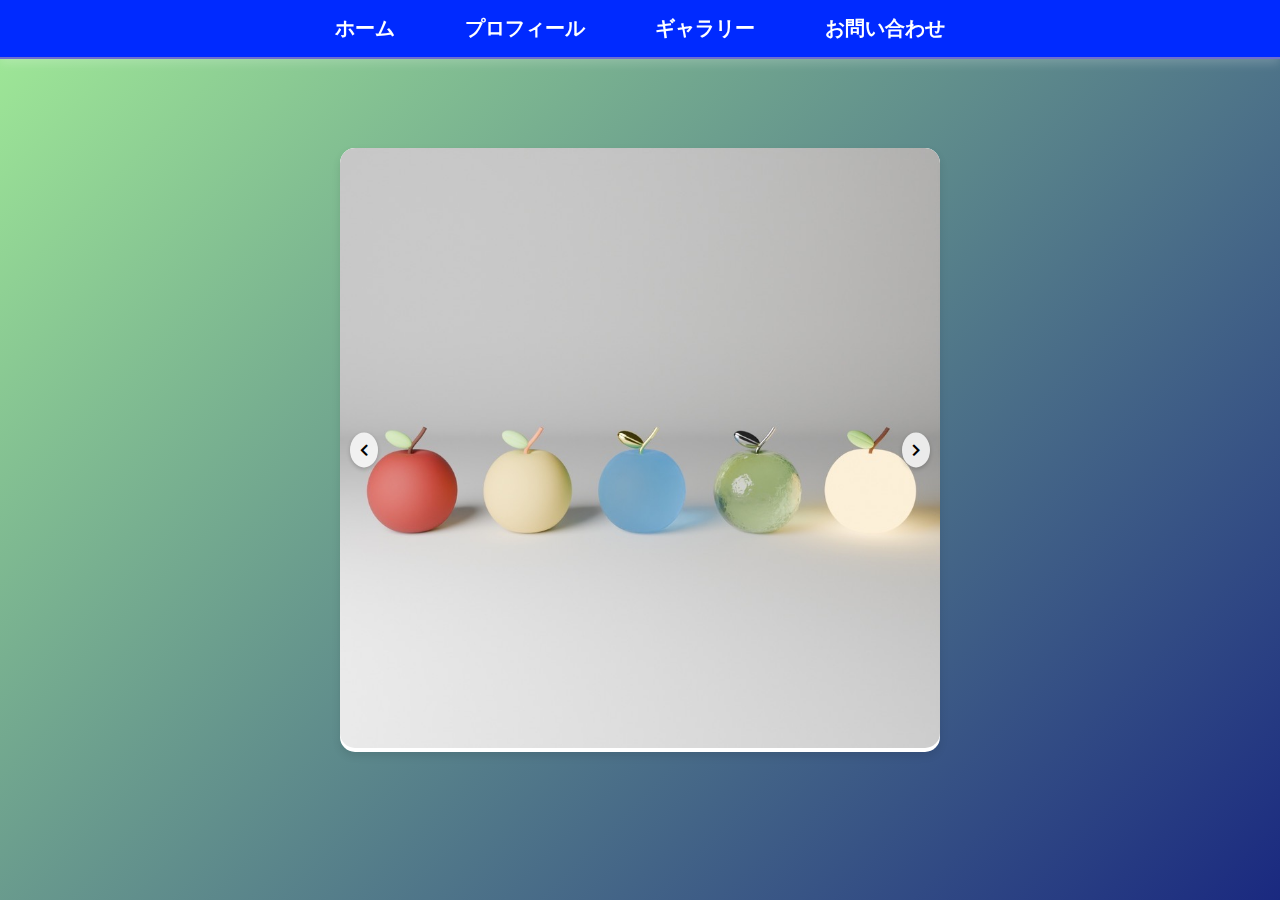
<file: 3d.html>
<!DOCTYPE html>
<html lang="ja">
<head>
    <meta charset="UTF-8">
    <meta name="viewport" content="width=device-width, initial-scale=1.0">
    <title>3D作品 - ヘルプマークポートフォリオ</title>
    <link rel="stylesheet" href="3d.css">

    <!-- ファビコンの設定 -->
    <link rel="icon" href="kuma.png" sizes="192x192">
    <link rel="icon" href="kuma.png" sizes="96x96">
    
    <!-- Apple Touch Icon -->
    <link rel="apple-touch-icon" href="kuma.png" sizes="180x180">
    <link rel="stylesheet" href="https://cdnjs.cloudflare.com/ajax/libs/font-awesome/5.15.4/css/all.min.css">
    
</head>
<body>
    
    <div class="container">
        <!-- デスクトップメニュー -->
        <nav class="desktop-menu">
            <ul>
                <li><a href="index.html">ホーム</a></li>
                <li><a href="pro.html">プロフィール</a></li>
                <li><a href="gyara.html">ギャラリー</a></li>
                <li><a href="otoi.html">お問い合わせ</a></li>
            </ul>
        </nav>
        
        <!-- モバイルメニュー（ハンバーガー） -->
        <div class="hamburger-menu">
            <div class="menu-icon">
                <span class="menu-icon-part"></span>
                <span class="menu-icon-part"></span>
                <span class="menu-icon-part"></span>
                <span class="icon-decoration"></span>
                <span class="icon-decoration"></span>
            </div>
            <nav class="nav-menu">
                <ul>
                    <li><a href="index.html">ホーム</a></li>
                    <li><a href="pro.html">プロフィール</a></li>
                    <li><a href="gyara.html">ギャラリー</a></li>
                    <li><a href="otoi.html">お問い合わせ</a></li>
                </ul>
            </nav>
        </div>
        <div class="circle"></div>
    </div>

    <div class="slideshow-container">
        <div class="slideshow">
            <div class="slide"><img src="FE908B13-ED56-412A-9B31-6EDEDE90083D_1_105_c.jpeg" alt="Slide 1"></div>
            <div class="slide"><img src="45762001-2F2B-489B-8CF5-AB6880805CC7_1_105_c.jpeg" alt="Slide 2"></div>
            <div class="slide"><img src="A4BD0CC9-A087-4126-9447-42A4A4F37CE5_1_105_c.jpeg" alt="Slide 3"></div>
            <div class="slide"><img src="C800B0ED-DB7A-40AB-91A4-83693BF0776D_1_105_c.jpeg" alt="Slide 4"></div>
            <div class="slide"><img src="FE908B13-ED56-412A-9B31-6EDEDE90083D_1_105_c.jpeg" alt="Slide 5"></div>
        </div>
        <button class="slideshow-control prev"><i class="fas fa-chevron-left"></i></button>
        <button class="slideshow-control next"><i class="fas fa-chevron-right"></i></button>
    </div>

    <script>
        const slideshow = document.querySelector('.slideshow');
        const slides = document.querySelectorAll('.slide');
        const totalSlides = slides.length;
        let currentSlideIndex = 0;

        document.querySelector('.next').addEventListener('click', () => {
            currentSlideIndex = (currentSlideIndex + 1) % totalSlides;
            updateSlideshow();
        });

        document.querySelector('.prev').addEventListener('click', () => {
            currentSlideIndex = (currentSlideIndex - 1 + totalSlides) % totalSlides;
            updateSlideshow();
        });

        function updateSlideshow() {
            slideshow.style.transform = `translateX(-${currentSlideIndex * 100}%)`;
        }
    </script>


    <script>
        document.querySelector('.menu-icon').addEventListener('click', function() {
            this.classList.toggle('active');
            document.querySelector('.nav-menu').classList.toggle('active');
        });
    </script>
</body>
</html>
</file>
<file: 3d.css>
body {
    margin: 0;
    width: 100%;
    height: 100%;
    /* 背景画像追加 */
    /* 画像を比率を保ったまま表示 */
    background-size: cover; 
    /* 画像を中央に */
    background-position: center;
    position: relative; /* 位置指定の基準を設定 */
    font-family: 'Segoe UI', Tahoma, Geneva, Verdana, sans-serif;
    background: linear-gradient(135deg, #a1eb97 0%, #1a2980 100%);
    color: #333;
    display: flex;
    justify-content: center;
    align-items: center;
    height: 100vh;
    overflow: hidden;
}

/* デスクトップメニュースタイル */
.desktop-menu {
    position: fixed;
    top: 0px;
    left: 0;
    width: 100%;
    z-index: 1000;
    background-color: rgb(0, 42, 255);
    padding: 15px 0;
    text-align: center;
    box-shadow: 0 4px 10px rgba(255, 255, 255, 0.2);
    border-bottom: 2px solid #706fcf;
}

.desktop-menu ul {
    list-style: none;
    padding: 0;
    margin: 0;
    display: flex;
    justify-content: center;
}

.desktop-menu li {
    margin: 0 20px;
}

.desktop-menu a {
    color: #ffffff;
    text-decoration: none;
    font-weight: bold;
    font-size: 20px;
    padding: 8px 15px;
    border-radius: 20px;
    transition: all 0.3s ease;
    position: relative;
}

.desktop-menu a:hover {
    color: #ffccf9;
}

.desktop-menu a::after {
    content: '';
    position: absolute;
    bottom: 0;
    left: 0;
    width: 0;
    height: 2px;
    background-color: #ffccf9;
    transition: width 0.3s ease;
}

.desktop-menu a:hover::after {
    width: 100%;
}

/* ハンバーガーメニュースタイル */
.hamburger-menu {
    position: fixed;
    top: 15px;
    right: 15px;
    z-index: 1000;
    display: none; /* デフォルトでは非表示 */
}

/* メニューアイコン */
.menu-icon {
    width: 50px;
    height: 50px;
    background-color: #0518f1;
    border-radius: 50%;
    display: flex;
    flex-direction: column;
    justify-content: center;
    align-items: center;
    cursor: pointer;
    box-shadow: 0 4px 8px rgba(0, 0, 0, 0.2);
    border: 2px solid #f4f4f4;
    transition: all 0.3s ease;
    position: relative;
    overflow: hidden;
    animation: pulse 2s infinite;
}

@keyframes pulse {
    0% {
        box-shadow: 0 0 0 0 rgba(255, 102, 196, 0.7);
    }
    70% {
        box-shadow: 0 0 0 10px rgba(255, 102, 196, 0);
    }
    100% {
        box-shadow: 0 0 0 0 rgba(255, 102, 196, 0);
    }
}

.menu-icon:before {
    content: '';
    position: absolute;
    width: 100%;
    height: 100%;
    background: radial-gradient(circle at center, #ff9ee5 0%, transparent 70%);
    opacity: 0.5;
}

.menu-icon:hover {
    transform: scale(1.1);
    box-shadow: 0 6px 12px rgba(0, 0, 0, 0.3);
}

/* メニューアイコンの各部分 */
.menu-icon-part {
    width: 25px;
    height: 3px;
    background-color: #f7f4f6;
    margin: 3px 0;
    border-radius: 10px;
    transition: all 0.3s ease;
    position: relative;
}

/* アイコン装飾 */
.icon-decoration {
    position: absolute;
    width: 10px;
    height: 10px;
    border-radius: 50%;
    background-color: #ffff66;
    box-shadow: 0 0 5px rgba(255, 255, 102, 0.8);
}

.icon-decoration:nth-child(4) {
    top: 8px;
    right: 10px;
    animation: float 3s ease-in-out infinite;
}

.icon-decoration:nth-child(5) {
    bottom: 8px;
    left: 10px;
    animation: float 3s ease-in-out infinite 1.5s;
}

@keyframes float {
    0%, 100% {
        transform: translateY(0) scale(1);
    }
    50% {
        transform: translateY(-5px) scale(1.2);
    }
}

/* アイコンがアクティブ時のアニメーション */
.menu-icon.active .menu-icon-part:nth-child(1) {
    transform: translateY(9px) rotate(45deg);
    background-color: #ffffff;
}

.menu-icon.active .menu-icon-part:nth-child(2) {
    opacity: 0;
}

.menu-icon.active .menu-icon-part:nth-child(3) {
    transform: translateY(-9px) rotate(-45deg);
    background-color: #ffffff;
}

/* ナビゲーションメニュー */
.nav-menu {
    position: absolute;
    top: 65px;
    right: 0;
    width: 200px;
    background-color: rgba(5, 34, 255, 0.73);
    border-radius: 15px;
    padding: 15px;
    box-shadow: 0 6px 12px rgba(0, 0, 0, 0.2);
    opacity: 0;
    visibility: hidden;
    transform: translateY(-20px);
    transition: all 0.3s cubic-bezier(0.68, -0.55, 0.27, 1.55);
    border: 2px solid #ffff2f;
}

.nav-menu.active {
    opacity: 1;
    visibility: visible;
    transform: translateY(0);
    animation: bounceIn 0.5s;
}

@keyframes bounceIn {
    0% {
        opacity: 0;
        transform: translateY(-20px) scale(0.8);
    }
    50% {
        transform: translateY(10px) scale(1.05);
    }
    80% {
        transform: translateY(-5px) scale(0.95);
    }
    100% {
        opacity: 1;
        transform: translateY(0) scale(1);
    }
}

.nav-menu ul {
    list-style: none;
    padding: 0;
    margin: 0;
}

.nav-menu li {
    margin: 10px 0;
    text-align: center;
}

.nav-menu a {
    color: #ffffff;
    text-decoration: none;
    font-weight: bold;
    font-size: 18px;
    display: block;
    padding: 8px 12px;
    border-radius: 10px;
    transition: all 0.2s ease;
    background-color: rgba(229, 244, 66, 0.648);
}

.nav-menu a:hover {
    background-color: #ff66c4;
    color: white;
    transform: scale(1.05);
}

/* レスポンシブ対応 - モバイル表示 */
@media screen and (max-width: 768px) {
    .desktop-menu {
        display: none; /* モバイルでは非表示 */
    }
    
    .hamburger-menu {
        display: block; /* モバイルでは表示 */
    }
}

/* 既存のスタイルを保持 */
.circle {
    /* 既存のスタイル */
}

.slideshow-container {
    position: relative;
    width: 90%;
    max-width: 600px;
    overflow: hidden;
    border-radius: 15px;
    box-shadow: 0 4px 8px rgba(0, 0, 0, 0.1);
    background-color: #fff;
}

.slideshow {
    display: flex;
    transition: transform 0.5s ease;
}

.slide {
    min-width: 100%;
    box-sizing: border-box;
}

.slide img {
    width: 100%;
    height: auto;
    border-radius: 15px;
}

.slideshow-control {
    position: absolute;
    top: 50%;
    transform: translateY(-50%);
    background-color: rgba(255, 255, 255, 0.8);
    border: none;
    padding: 10px;
    cursor: pointer;
    border-radius: 50%;
    box-shadow: 0 2px 4px rgba(0, 0, 0, 0.2);
    transition: background-color 0.3s ease;
}

.slideshow-control:hover {
    background-color: #26d0ce;
    color: #fff;
}

.prev {
    left: 10px;
}

.next {
    right: 10px;
}

@media screen and (max-width: 414px) {
    .slideshow-container {
        width: 90%;
    }

    .slideshow-control {
        padding: 8px;
    }
}

.floating-bubbles {
    position: fixed;
    top: 0;
    left: 0;
    width: 100%;
    height: 100%;
    pointer-events: none;
    z-index: -1;
    overflow: hidden;
}

.bubble {
    position: absolute;
    border-radius: 50%;
    background-color: rgba(255, 255, 255, 0.1);
    animation: float-bubble 15s linear infinite;
    box-shadow: 0 0 10px rgba(255, 102, 196, 0.3);
    border: 1px solid rgba(255, 102, 196, 0.3);
}

.bubble:nth-child(odd) {
    background-color: rgba(255, 102, 196, 0.1);
}

.bubble:nth-child(even) {
    background-color: rgba(255, 255, 255, 0.1);
}

.bubble:nth-child(3n) {
    background: radial-gradient(circle at center, rgba(255, 102, 196, 0.2) 0%, rgba(26, 41, 128, 0.2) 100%);
}

@keyframes float-bubble {
    0% {
        transform: translateY(100vh) translateX(0) scale(0);
        opacity: 0;
    }
    20% {
        transform: translateY(80vh) translateX(-20px) scale(0.6);
        opacity: 0.6;
    }
    50% {
        transform: translateY(50vh) translateX(20px) scale(1);
        opacity: 0.8;
    }
    80% {
        transform: translateY(20vh) translateX(-10px) scale(0.8);
        opacity: 0.6;
    }
    100% {
        transform: translateY(-20vh) translateX(0) scale(0.2);
        opacity: 0;
    }
}

/* iPhone SEなど小さな画面に対応するメディアクエリ */
@media screen and (max-width: 320px) {
    body {
        padding: 10px;
    }
    
    .slideshow-container {
        width: 90%;
        max-width: 300px;
        margin: 0 auto;
        border-radius: 10px;
    }
    
    .slide img {
        border-radius: 10px;
    }
    
    .slideshow-control {
        padding: 6px;
        font-size: 12px;
    }
    
    .prev {
        left: 5px;
    }
    
    .next {
        right: 5px;
    }
    
    .desktop-menu {
        padding: 10px 0;
    }
    
    .desktop-menu a {
        font-size: 16px;
        padding: 5px 10px;
    }
    
    .nav-menu {
        width: 160px;
    }
    
    .nav-menu a {
        font-size: 16px;
        padding: 6px 10px;
    }
}

/* iPhone SE横向きや小型スマホ */
@media screen and (min-width: 321px) and (max-width: 375px) {
    .slideshow-container {
        width: 90%;
        max-width: 350px;
    }
    
    .slideshow-control {
        padding: 7px;
    }
}
</file>
